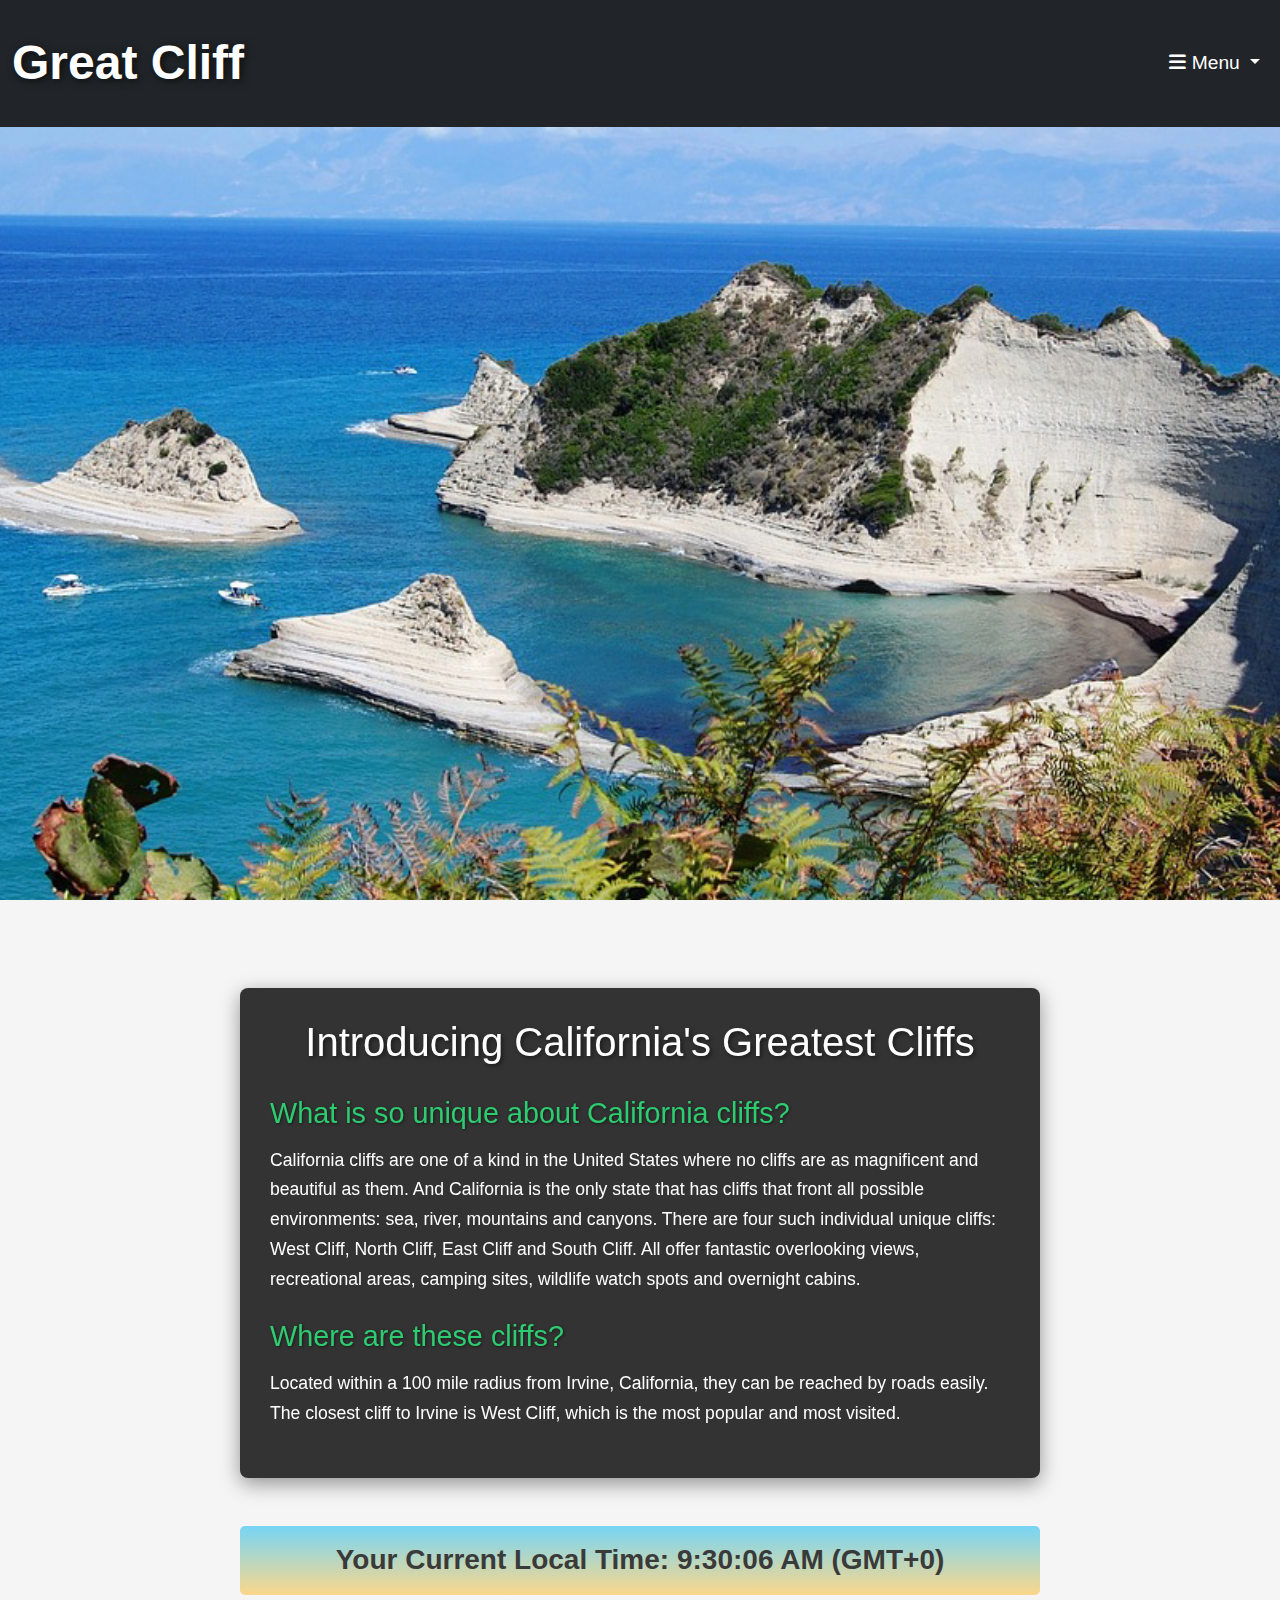
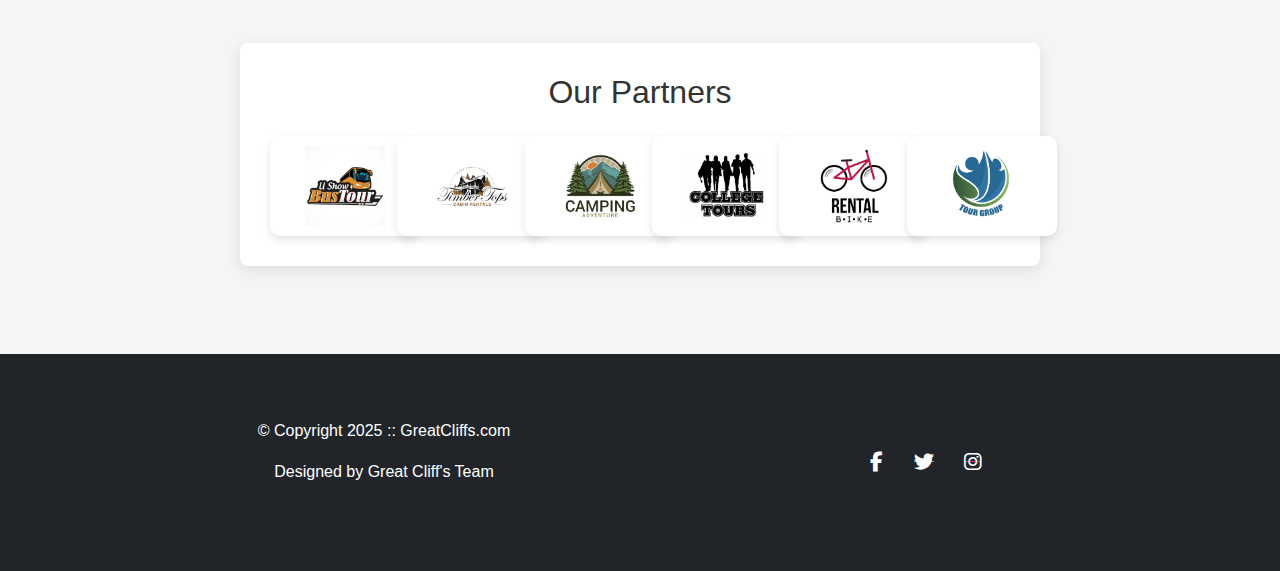
<file: index.html>
<!DOCTYPE html>
<html lang="en">
<head>
    <meta charset="UTF-8">
    <meta name="viewport" content="width=device-width, initial-scale=1.0">
    <title>Great Cliff Adventures</title>
    <!-- Bootstrap CSS -->
    <link href="https://cdn.jsdelivr.net/npm/bootstrap@5.3.0/dist/css/bootstrap.min.css" rel="stylesheet">
    <!-- Font Awesome -->
    <link rel="stylesheet" href="https://cdnjs.cloudflare.com/ajax/libs/font-awesome/6.4.0/css/all.min.css">
    <link rel="stylesheet" href="style.css">
    <script src="/digclock.js"></script>
</head>
<body>
    <!-- Sticky Top Navbar -->
    <header>
        <nav class="navbar navbar-expand-lg navbar-dark bg-dark sticky-top">
            <div class="container-fluid">
                <a class="navbar-brand" href="#">Great Cliff</a>
                <!-- Hamburger Menu Button -->
                <button class="navbar-toggler" type="button" data-bs-toggle="collapse" data-bs-target="#navbarNavDropdown">
                    <span class="navbar-toggler-icon"></span>
                </button>
                <!-- Navigation Links -->
                <div class="collapse navbar-collapse" id="navbarNavDropdown">
                    <ul class="navbar-nav ms-auto">
                        <li class="nav-item dropdown">
                            <a class="nav-link dropdown-toggle" href="#" id="navbarDropdownMenuLink" role="button" data-bs-toggle="dropdown" aria-expanded="false">
                                <i class="fas fa-bars"></i> Menu
                            </a>
                            <ul class="dropdown-menu dropdown-menu-end" aria-labelledby="navbarDropdownMenuLink">
                                <li><a class="dropdown-item active" href="index.html">Home</a></li>
                                <li><a class="dropdown-item" href="cliff.html">Cliffs</a></li>
                                <li><a class="dropdown-item" href="activities.html">Activities</a></li>
                                <li><a class="dropdown-item" href="contact.html">Contact</a></li>
                            </ul>
                        </li>
                    </ul>
                </div>
            </div>
        </nav>
    </header>

    <!-- Main Content -->
    <div class="container my-5">
        <section class="content-section">
            <h1>Introducing California's Greatest Cliffs</h1>
            
            <div class="content-box mb-4">
                <h2>What is so unique about California cliffs?</h2>
                <p>California cliffs are one of a kind in the United States where no cliffs are as magnificent and beautiful as them. And California is the only state that has cliffs that front all possible environments: sea, river, mountains and canyons. There are four such individual unique cliffs: West Cliff, North Cliff, East Cliff and South Cliff. All offer fantastic overlooking views, recreational areas, camping sites, wildlife watch spots and overnight cabins.</p>
            </div>
            
            <div class="content-box">
                <h2>Where are these cliffs?</h2>
                <p>Located within a 100 mile radius from Irvine, California, they can be reached by roads easily. The closest cliff to Irvine is West Cliff, which is the most popular and most visited.</p>
            </div>
        </section>
        
        <!-- Digital Clock Section -->
        <section class="my-5">
            <div class="time-container text-center">
                <div id="digital-clock" class="fs-3 fw-bold"></div>
            </div>
        </section>

        <!-- Partners Section -->
        <section class="partners-section">
            <h2 class="mb-4">Our Partners</h2>
            <div class="row row-cols-1 row-cols-sm-2 row-cols-md-3 row-cols-lg-6 g-4">
                <div class="col">
                    <div class="partner text-center">
                        <img src="images/partner-bustour.png" class="img-fluid" alt="Partner Bus Tours">
                    </div>
                </div>
                <div class="col">
                    <div class="partner text-center">
                        <img src="images/partner-cabinrental.png" class="img-fluid" alt="Partner Cabin Rental">
                    </div>
                </div>
                <div class="col">
                    <div class="partner text-center">
                        <img src="images/partner-campingadv.png" class="img-fluid" alt="Partner Camping Adventure">
                    </div>
                </div>
                <div class="col">
                    <div class="partner text-center">
                        <img src="images/partner-collegetours.png" class="img-fluid" alt="Partner College Tours">
                    </div>
                </div>
                <div class="col">
                    <div class="partner text-center">
                        <img src="images/partner-rentalbike.png" class="img-fluid" alt="Partner Bike Rentals">
                    </div>
                </div>
                <div class="col">
                    <div class="partner text-center">
                        <img src="images/partner-tourgroup.png" class="img-fluid" alt="Partner Tour Group">
                    </div>
                </div>
            </div>
        </section>
    </div>

    <!-- Footer -->
    <footer class="bg-dark text-white py-4 mt-5">
        <div class="container">
            <div class="row">
                <div class="col-md-6">
                    <p>&copy; Copyright 2025 :: GreatCliffs.com</p>
                    <p class="credits">Designed by Great Cliff's Team</p>
                </div>
                <div class="col-md-6 text-end">
                    <div class="social">
                        <a href="#" class="text-white me-3"><i class="fab fa-facebook-f fa-lg"></i></a>
                        <a href="#" class="text-white me-3"><i class="fab fa-twitter fa-lg"></i></a>
                        <a href="#" class="text-white"><i class="fab fa-instagram fa-lg"></i></a>
                    </div>
                </div>
            </div>
        </div>
    </footer>

    <!-- Bootstrap JS Bundle -->
    <script src="https://cdn.jsdelivr.net/npm/bootstrap@5.3.0/dist/js/bootstrap.bundle.min.js"></script>
</body>
</html>
</file>
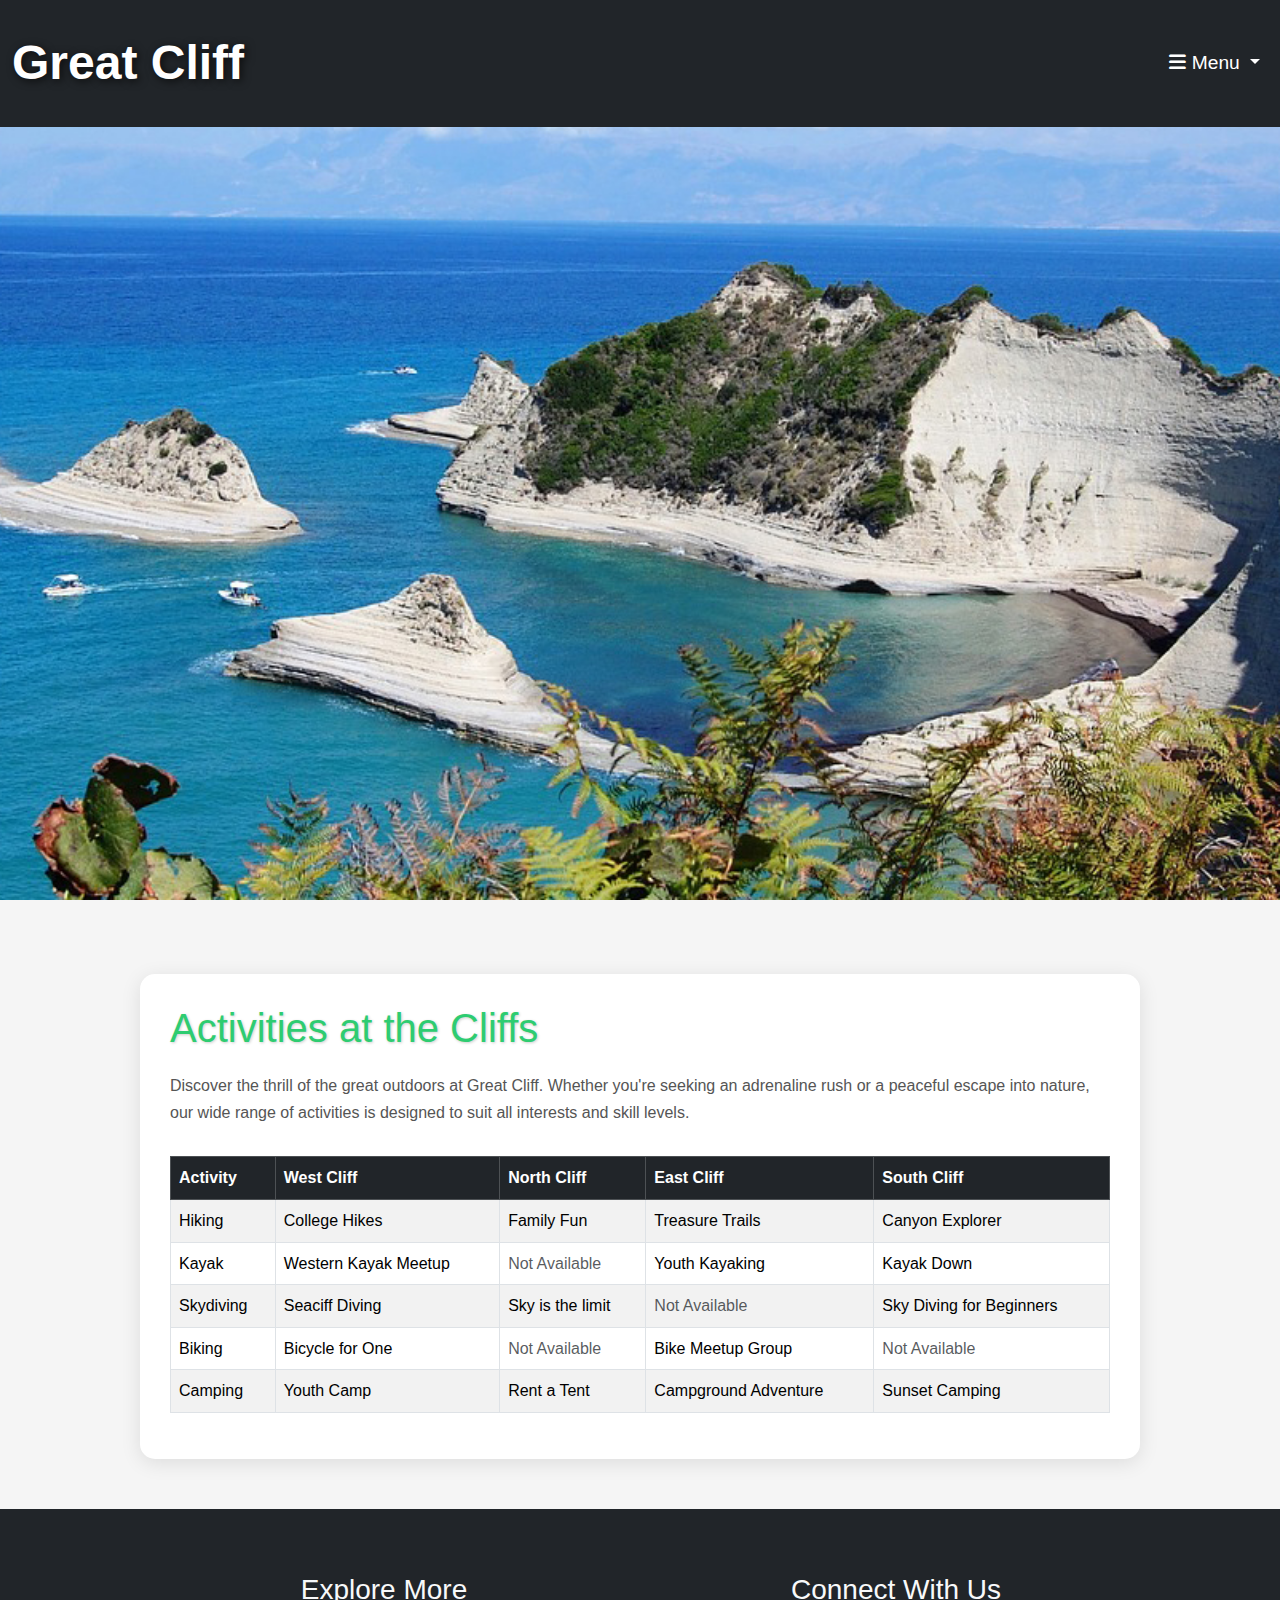
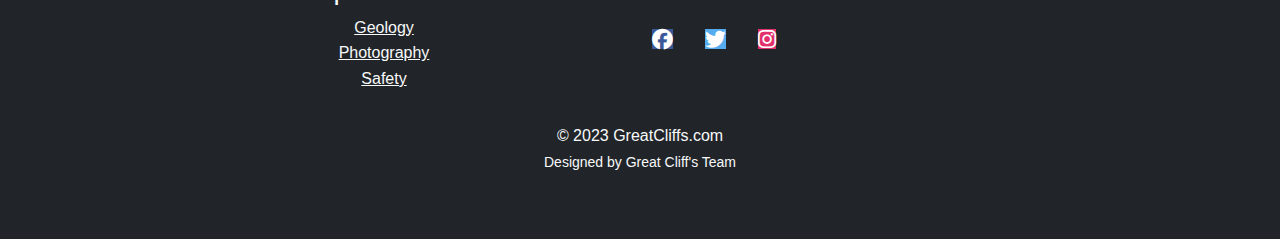
<file: activities.html>
<!DOCTYPE html>
<html lang="en">
<head>
    <meta charset="UTF-8">
    <meta name="viewport" content="width=device-width, initial-scale=1.0">
    <title>Great Cliff Adventures</title>
    <!-- Bootstrap CSS -->
    <link href="https://cdn.jsdelivr.net/npm/bootstrap@5.3.2/dist/css/bootstrap.min.css" rel="stylesheet">
    <!-- Font Awesome -->
    <link rel="stylesheet" href="https://cdnjs.cloudflare.com/ajax/libs/font-awesome/6.4.2/css/all.min.css">
    <link rel="stylesheet" href="/style.css">
    <script src="https://ajax.googleapis.com/ajax/libs/jquery/3.5.1/jquery.min.js"></script>
    <style>
        .tdhighlight {
            background-color: #d4edda !important;
            font-weight: bold;
        }
        #activityModal .modal-body {
            max-height: 400px;
            overflow-y: auto;
        }
        .selected-activity {
            padding: 8px;
            margin-bottom: 5px;
            background-color: #f8f9fa;
            border-radius: 4px;
        }
    </style>
</head>
<body>
    <!-- Sticky Top Navbar -->
    <header>
        <nav class="navbar navbar-expand-lg navbar-dark bg-dark sticky-top">
            <div class="container-fluid">
                <a class="navbar-brand" href="#">Great Cliff</a>
                <!-- Hamburger Menu Button -->
                <button class="navbar-toggler" type="button" data-bs-toggle="collapse" data-bs-target="#navbarNavDropdown">
                    <span class="navbar-toggler-icon"></span>
                </button>
                <!-- Navigation Links -->
                <div class="collapse navbar-collapse" id="navbarNavDropdown">
                    <ul class="navbar-nav ms-auto">
                        <li class="nav-item dropdown">
                            <a class="nav-link dropdown-toggle" href="#" id="navbarDropdownMenuLink" role="button" data-bs-toggle="dropdown" aria-expanded="false">
                                <i class="fas fa-bars"></i> Menu
                            </a>
                            <ul class="dropdown-menu dropdown-menu-end" aria-labelledby="navbarDropdownMenuLink">
                                <li><a class="dropdown-item" href="index.html">Home</a></li>
                                <li><a class="dropdown-item" href="cliff.html">Cliffs</a></li>
                                <li><a class="dropdown-item active" href="activities.html">Activities</a></li>
                                <li><a class="dropdown-item" href="contact.html">Contact</a></li>
                            </ul>
                        </li>
                    </ul>
                </div>
            </div>
        </nav>
    </header>

    <div class="main-layout">
        <main class="main-content container mt-4">
            <h1>Activities at the Cliffs</h1>
            <p>
                Discover the thrill of the great outdoors at Great Cliff. Whether you're seeking an adrenaline rush or a peaceful escape into nature, our wide range of activities is designed to suit all interests and skill levels.
            </p>
          
            <table class="table table-bordered table-striped">
                <thead class="table-dark">
                    <tr>
                        <th>Activity</th>
                        <th>West Cliff</th>
                        <th>North Cliff</th>
                        <th>East Cliff</th>
                        <th>South Cliff</th>
                    </tr>
                </thead>
                <tbody>
                    <tr>
                        <td>Hiking</td>
                        <td>College Hikes</td>
                        <td>Family Fun</td>
                        <td>Treasure Trails</td>
                        <td>Canyon Explorer</td>
                    </tr>
                    <tr>
                        <td>Kayak</td>
                        <td>Western Kayak Meetup</td>
                        <td class="text-muted">Not Available</td>
                        <td>Youth Kayaking</td>
                        <td>Kayak Down</td>
                    </tr>
                    <tr>
                        <td>Skydiving</td>
                        <td>Seaciff Diving</td>
                        <td>Sky is the limit</td>
                        <td class="text-muted">Not Available</td>
                        <td>Sky Diving for Beginners</td>
                    </tr>
                    <tr>
                        <td>Biking</td>
                        <td>Bicycle for One</td>
                        <td class="text-muted">Not Available</td>
                        <td>Bike Meetup Group</td>
                        <td class="text-muted">Not Available</td>
                    </tr>
                    <tr>
                        <td>Camping</td>
                        <td>Youth Camp</td>
                        <td>Rent a Tent</td>
                        <td>Campground Adventure</td>
                        <td>Sunset Camping</td>
                    </tr>
                </tbody>
            </table>

            <!-- Selected Activities Modal -->
            <div class="modal fade" id="activityModal" tabindex="-1" aria-labelledby="activityModalLabel" aria-hidden="true">
                <div class="modal-dialog">
                    <div class="modal-content">
                        <div class="modal-header">
                            <h5 class="modal-title" id="activityModalLabel">My selected activities to enquire:</h5>
                            <button type="button" class="btn-close" data-bs-dismiss="modal" aria-label="Close"></button>
                        </div>
                        <div class="modal-body" id="selectedActivitiesList">
                            <!-- Selected activities will appear here -->
                        </div>
                        <div class="modal-footer">
                            <button type="button" class="btn btn-secondary" data-bs-dismiss="modal">Back to Activities</button>
                            <button type="button" class="btn btn-primary" id="enquireBtn">Get Info</button>
                        </div>
                    </div>
                </div>
            </div>

            <!-- Email Input Modal -->
            <div class="modal fade" id="emailModal" tabindex="-1" aria-labelledby="emailModalLabel" aria-hidden="true">
                <div class="modal-dialog">
                    <div class="modal-content">
                        <div class="modal-header">
                            <h5 class="modal-title" id="emailModalLabel">Enter Your Email</h5>
                            <button type="button" class="btn-close" data-bs-dismiss="modal" aria-label="Close"></button>
                        </div>
                        <div class="modal-body">
                            <input type="email" class="form-control" id="userEmail" placeholder="johndoe@gmail.com">
                        </div>
                        <div class="modal-footer">
                            <button type="button" class="btn btn-secondary" data-bs-dismiss="modal">Cancel</button>
                            <button type="button" class="btn btn-primary" id="submitEmailBtn">Submit</button>
                        </div>
                    </div>
                </div>
            </div>
        </main>
    </div>

    <footer class="bg-dark text-light py-4 mt-5">
        <div class="container">
            <div class="row">
                <div class="col-md-6">
                    <h3>Explore More</h3>
                    <ul class="list-unstyled">
                        <li><a href="geology.html" class="text-light">Geology</a></li>
                        <li><a href="photography.html" class="text-light">Photography</a></li>
                        <li><a href="safety.html" class="text-light">Safety</a></li>
                    </ul>
                </div>
                <div class="col-md-6">
                    <h3>Connect With Us</h3>
                    <div class="social-icons">
                        <a href="#" class="text-light me-3"><i class="fab fa-facebook"></i></a>
                        <a href="#" class="text-light me-3"><i class="fab fa-twitter"></i></a>
                        <a href="#" class="text-light"><i class="fab fa-instagram"></i></a>
                    </div>
                </div>
            </div>
            <div class="text-center mt-3">
                <p class="mb-0">&copy; 2023 GreatCliffs.com</p>
                <small>Designed by Great Cliff's Team</small>
            </div>
        </div>
    </footer>

    <!-- Bootstrap JS -->
    <script src="https://cdn.jsdelivr.net/npm/bootstrap@5.3.2/dist/js/bootstrap.bundle.min.js"></script>
    <script src="/activities.js">

    </script>
</body>
</html>
</file>
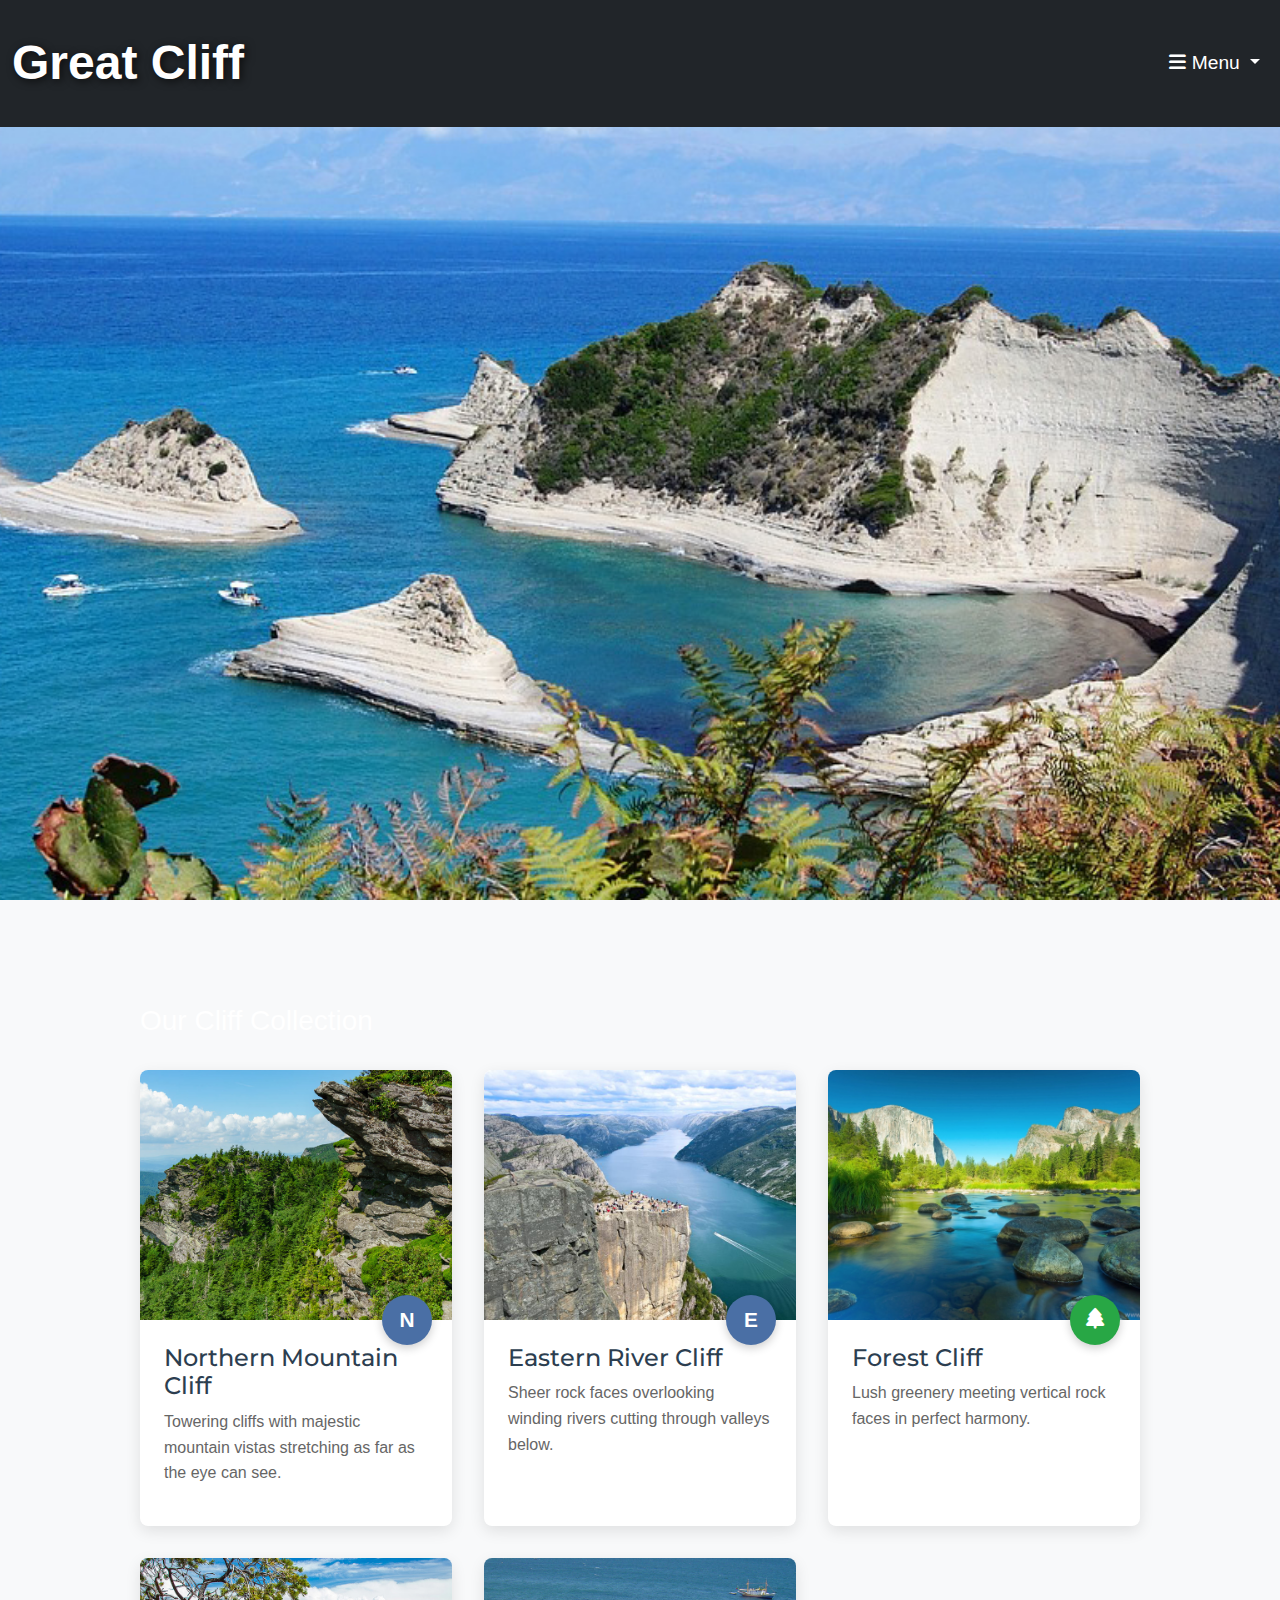
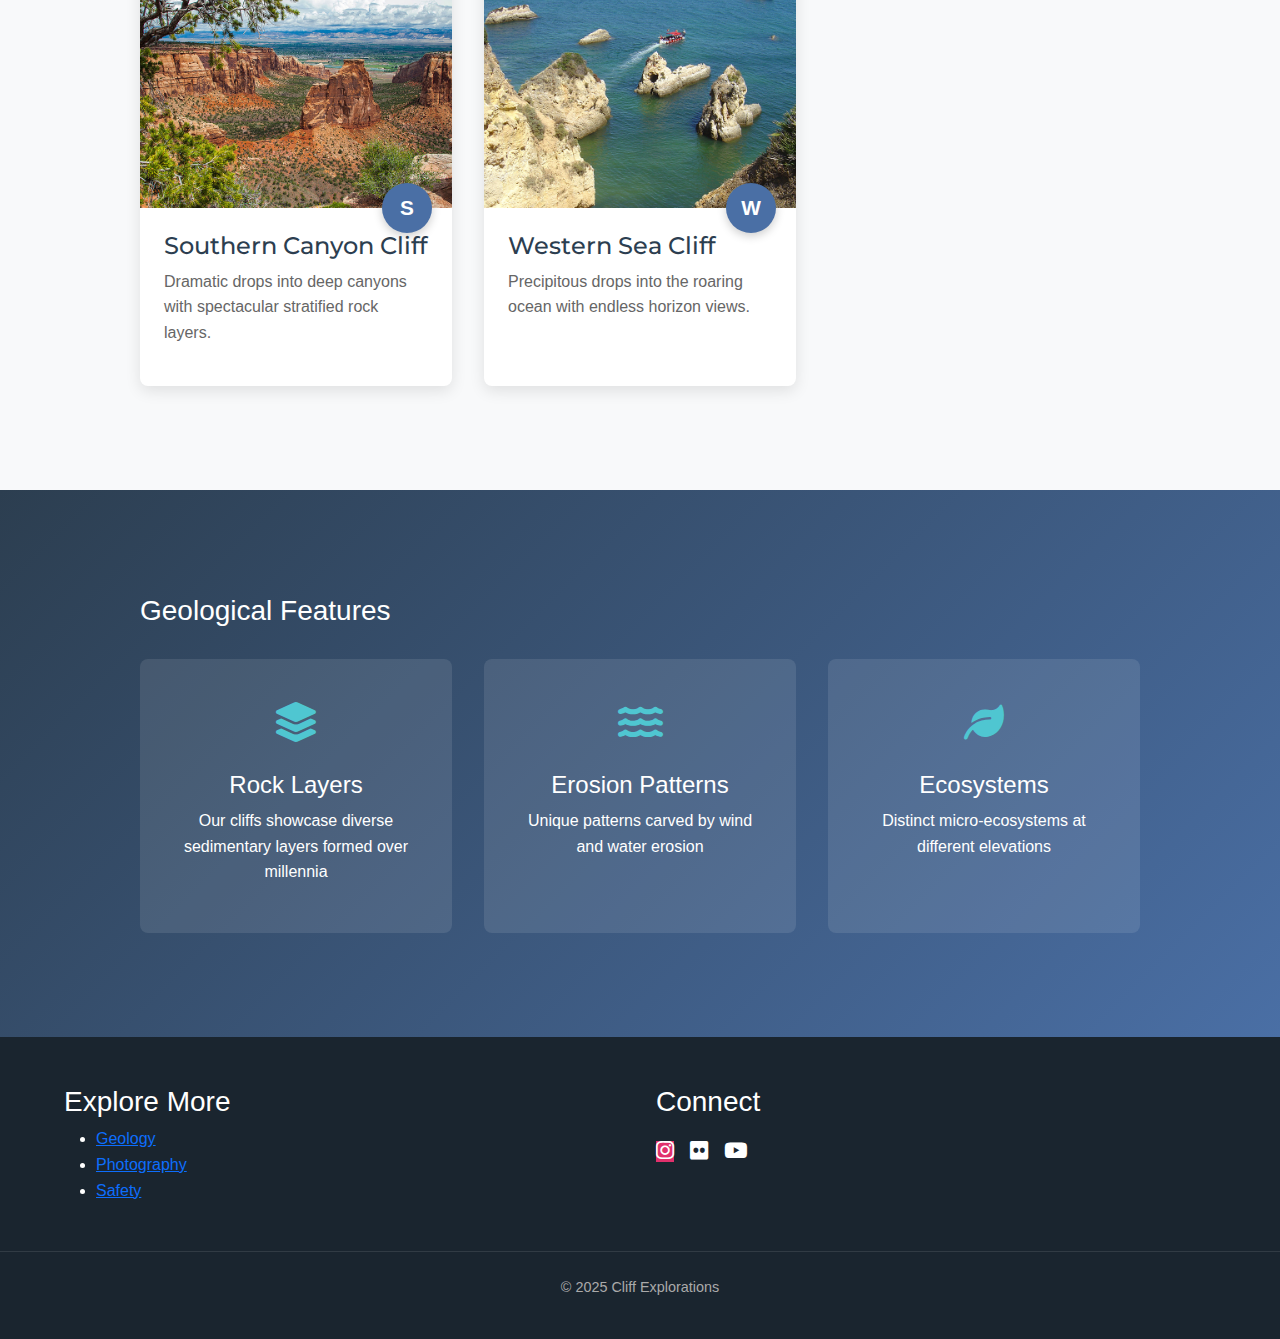
<file: cliff.html>
<!DOCTYPE html>
<html lang="en">
<head>
    <meta charset="UTF-8">
    <meta name="viewport" content="width=device-width, initial-scale=1.0">
    <title>Majestic Cliff Explorations</title>

    <!-- Bootstrap CSS -->
    <link href="https://cdn.jsdelivr.net/npm/bootstrap@5.3.0/dist/css/bootstrap.min.css" rel="stylesheet">
    <!-- Font Awesome 6 -->
    <link rel="stylesheet" href="https://cdnjs.cloudflare.com/ajax/libs/font-awesome/6.4.0/css/all.min.css">

    <link rel="stylesheet" href="style.css">
    <link rel="stylesheet" href="https://cdnjs.cloudflare.com/ajax/libs/font-awesome/6.0.0-beta3/css/all.min.css">
    <link href="https://fonts.googleapis.com/css2?family=Montserrat:wght@400;600;700&family=Playfair+Display:wght@400;700&display=swap" rel="stylesheet">
</head>
<body>
<div class="page-wrapper">

    <!-- Sticky Top Navbar -->
    <header>
        <nav class="navbar navbar-expand-lg navbar-dark bg-dark sticky-top">
            <div class="container-fluid">
                <a class="navbar-brand" href="#">Great Cliff</a>
                <!-- Hamburger Menu Button -->
                <button class="navbar-toggler" type="button" data-bs-toggle="collapse" data-bs-target="#navbarNavDropdown">
                    <span class="navbar-toggler-icon"></span>
                </button>
                <!-- Navigation Links -->
                <div class="collapse navbar-collapse" id="navbarNavDropdown">
                    <ul class="navbar-nav ms-auto">
                        <li class="nav-item dropdown">
                            <a class="nav-link dropdown-toggle" href="#" id="navbarDropdownMenuLink" role="button" data-bs-toggle="dropdown" aria-expanded="false">
                                <i class="fas fa-bars"></i> Menu
                            </a>
                            <ul class="dropdown-menu dropdown-menu-end" aria-labelledby="navbarDropdownMenuLink">
                                <li><a class="dropdown-item active" href="index.html">Home</a></li>
                                <li><a class="dropdown-item" href="cliff.html">Cliffs</a></li>
                                <li><a class="dropdown-item" href="activities.html">Activities</a></li>
                                <li><a class="dropdown-item" href="contact.html">Contact</a></li>
                            </ul>
                        </li>
                    </ul>
                </div>
            </div>
        </nav>
    </header>

    <main>
        <section class="card-gallery">
            <div class="container">
                <h3>Our Cliff Collection</h3>
                <div class="gallery-grid">
                    <div class="cliff-card north">
                        <div class="card-image" style="background-image: url('images/cliff-north-mountain.jpg');"></div>
                        <div class="card-content">
                            <h4>Northern Mountain Cliff</h4>
                            <p>Towering cliffs with majestic mountain vistas stretching as far as the eye can see.</p>
                            <div class="compass-icon">N</div>
                        </div>
                    </div>
                    
                    <div class="cliff-card east">
                        <div class="card-image" style="background-image: url('images/cliff-east-river.jpg');"></div>
                        <div class="card-content">
                            <h4>Eastern River Cliff</h4>
                            <p>Sheer rock faces overlooking winding rivers cutting through valleys below.</p>
                            <div class="compass-icon">E</div>
                        </div>
                    </div>
                    
                    <div class="cliff-card forest">
                        <div class="card-image" style="background-image: url('images/forest_cliff.jpg');"></div>
                        <div class="card-content">
                            <h4>Forest Cliff</h4>
                            <p>Lush greenery meeting vertical rock faces in perfect harmony.</p>
                            <div class="compass-icon"><i class="fas fa-tree"></i></div>
                        </div>
                    </div>
                    
                    <div class="cliff-card south">
                        <div class="card-image" style="background-image: url('images/cliff-south-canyon.jpg');"></div>
                        <div class="card-content">
                            <h4>Southern Canyon Cliff</h4>
                            <p>Dramatic drops into deep canyons with spectacular stratified rock layers.</p>
                            <div class="compass-icon">S</div>
                        </div>
                    </div>
                    
                    <div class="cliff-card west">
                        <div class="card-image" style="background-image: url('images/cliff-west-sea.jpg');"></div>
                        <div class="card-content">
                            <h4>Western Sea Cliff</h4>
                            <p>Precipitous drops into the roaring ocean with endless horizon views.</p>
                            <div class="compass-icon">W</div>
                        </div>
                    </div>
                </div>
            </div>
        </section>

        <section class="geological-facts">
            <div class="container">
                <h3>Geological Features</h3>
                <div class="features-grid">
                    <div class="feature-card">
                        <div class="feature-icon"><i class="fas fa-layer-group"></i></div>
                        <h4>Rock Layers</h4>
                        <p>Our cliffs showcase diverse sedimentary layers formed over millennia</p>
                    </div>
                    <div class="feature-card">
                        <div class="feature-icon"><i class="fas fa-water"></i></div>
                        <h4>Erosion Patterns</h4>
                        <p>Unique patterns carved by wind and water erosion</p>
                    </div>
                    <div class="feature-card">
                        <div class="feature-icon"><i class="fas fa-leaf"></i></div>
                        <h4>Ecosystems</h4>
                        <p>Distinct micro-ecosystems at different elevations</p>
                    </div>
                </div>
            </div>
        </section>
    </main>

    <footer>
        <div class="footer-content">
            <div class="footer-section">
                <h3>Explore More</h3>
                <ul>
                    <li><a href="geology.html">Geology</a></li>
                    <li><a href="photography.html">Photography</a></li>
                    <li><a href="safety.html">Safety</a></li>
                </ul>
            </div>
            <div class="footer-section">
                <h3>Connect</h3>
                <div class="social-icons">
                    <a href="#"><i class="fab fa-instagram"></i></a>
                    <a href="#"><i class="fab fa-flickr"></i></a>
                    <a href="#"><i class="fab fa-youtube"></i></a>
                </div>
            </div>
        </div>
        <p class="copyright">&copy; 2025 Cliff Explorations</p>
    </footer>

</div>

<!-- Bootstrap JS -->
<script src="https://cdn.jsdelivr.net/npm/bootstrap@5.3.2/dist/js/bootstrap.bundle.min.js"></script>
</body>
</html>
</file>
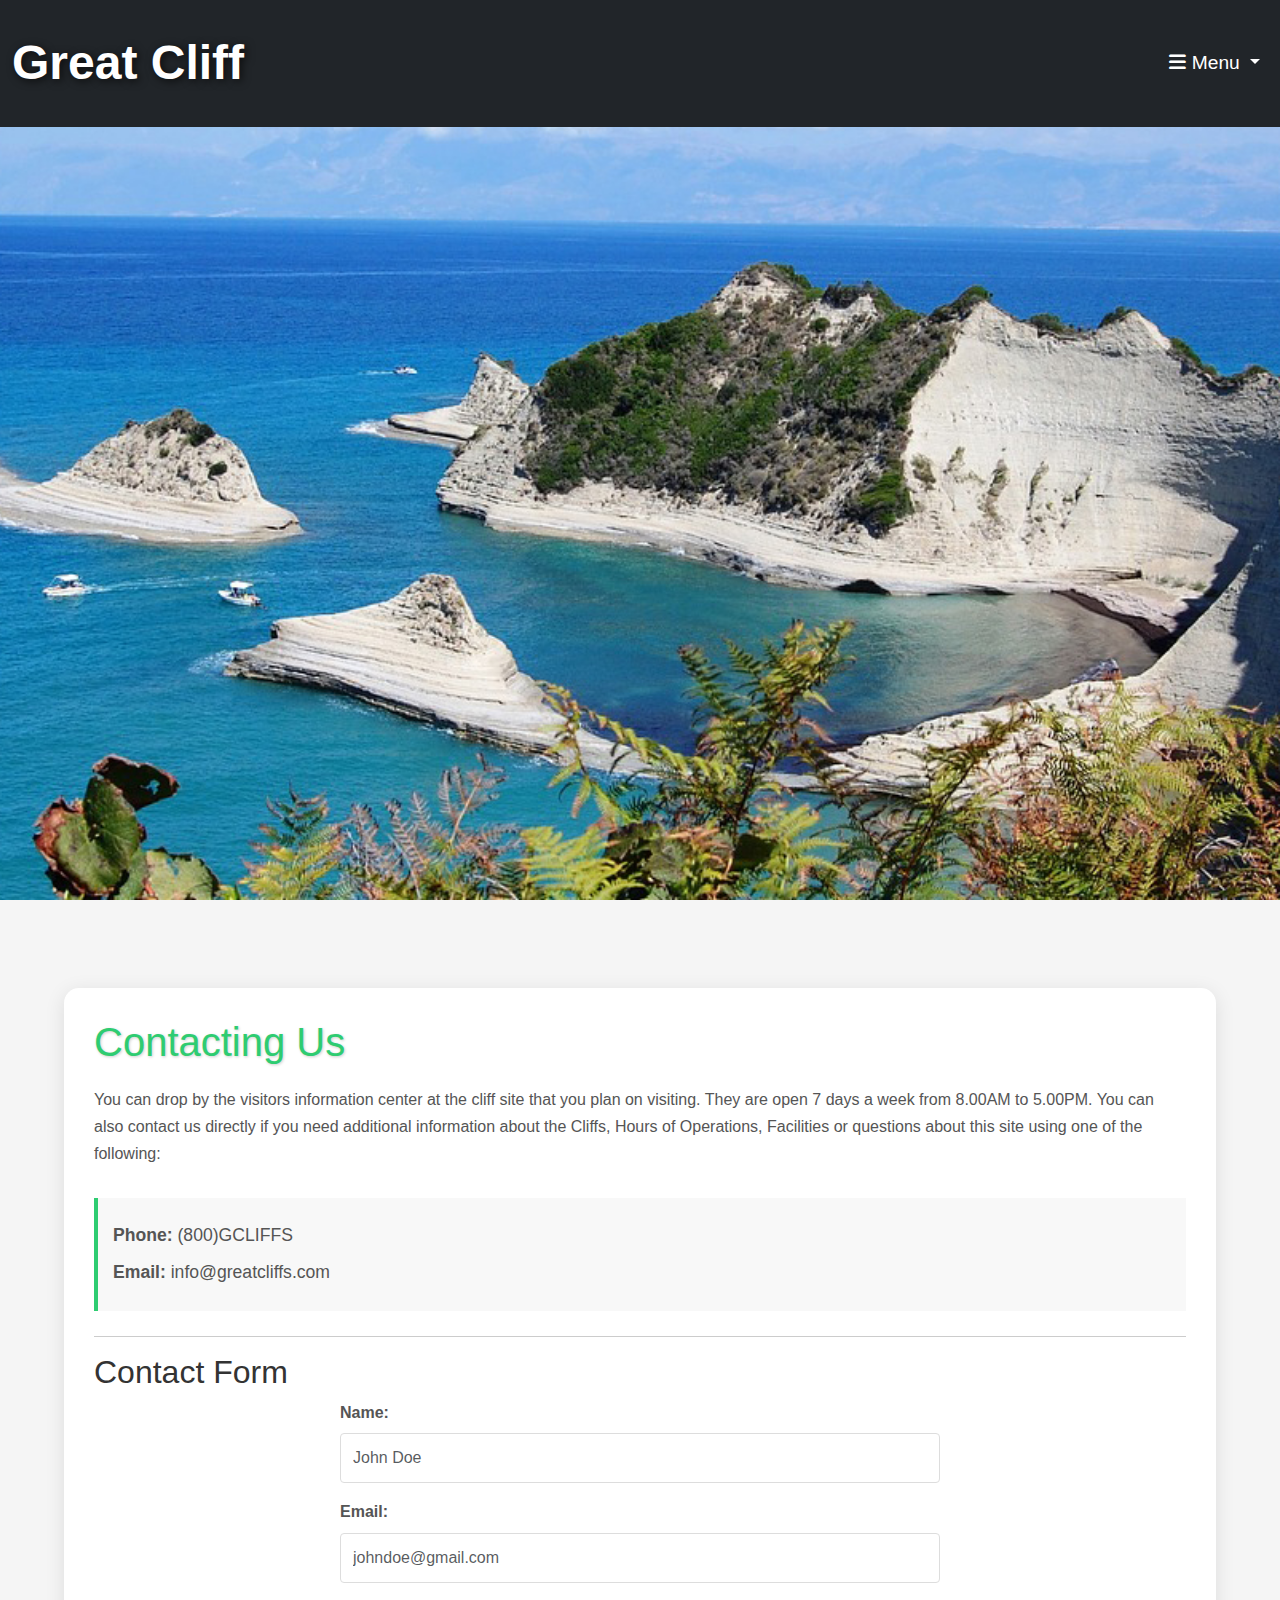
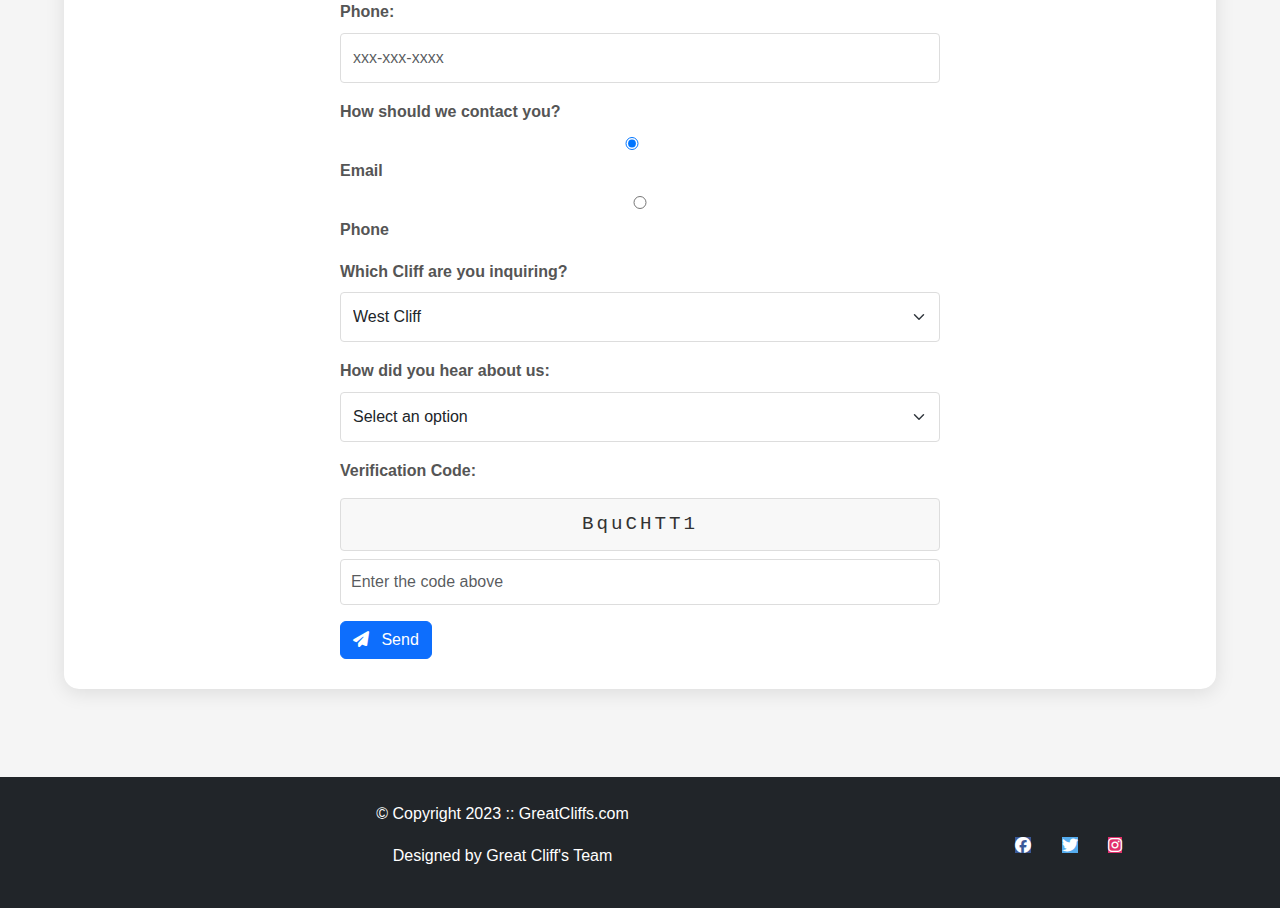
<file: contact.html>
<!DOCTYPE html>
<html lang="en">
<head>
    <meta charset="UTF-8">
    <meta name="viewport" content="width=device-width, initial-scale=1.0">
    <title>Great Cliff Adventures - Contact Us</title>

    <!-- Bootstrap CSS -->
    <link href="https://cdn.jsdelivr.net/npm/bootstrap@5.3.0/dist/css/bootstrap.min.css" rel="stylesheet">
    <!-- Font Awesome 6 -->
    <link rel="stylesheet" href="https://cdnjs.cloudflare.com/ajax/libs/font-awesome/6.4.0/css/all.min.css">

    <link rel="stylesheet" href="style.css">
    <script src="/randomcodes.js"></script>
</head>
<body>
    <!-- Sticky Top Navbar -->
    <header>
        <nav class="navbar navbar-expand-lg navbar-dark bg-dark sticky-top">
            <div class="container-fluid">
                <a class="navbar-brand" href="#">Great Cliff</a>
                <!-- Hamburger Menu Button -->
                <button class="navbar-toggler" type="button" data-bs-toggle="collapse" data-bs-target="#navbarNavDropdown">
                    <span class="navbar-toggler-icon"></span>
                </button>
                <!-- Navigation Links -->
                <div class="collapse navbar-collapse" id="navbarNavDropdown">
                    <ul class="navbar-nav ms-auto">
                        <li class="nav-item dropdown">
                            <a class="nav-link dropdown-toggle" href="#" id="navbarDropdownMenuLink" role="button" data-bs-toggle="dropdown" aria-expanded="false">
                                <i class="fas fa-bars"></i> Menu
                            </a>
                            <ul class="dropdown-menu dropdown-menu-end" aria-labelledby="navbarDropdownMenuLink">
                                <li><a class="dropdown-item" href="index.html">Home</a></li>
                                <li><a class="dropdown-item" href="cliff.html">Cliffs</a></li>
                                <li><a class="dropdown-item" href="activities.html">Activities</a></li>
                                <li><a class="dropdown-item active" href="contact.html">Contact</a></li>
                            </ul>
                        </li>
                    </ul>
                </div>
            </div>
        </nav>
    </header>

    <!-- Main Layout -->
    <div class="main-layout container my-5">
        <main class="main-content">
            <h1>Contacting Us</h1>
            <p>
                You can drop by the visitors information center at the cliff site that you plan on visiting. They are open 7 days a week from 8.00AM to 5.00PM. You can also contact us directly if you need additional information about the Cliffs, Hours of Operations, Facilities or questions about this site using one of the following:
            </p>
            
            <div class="contact-info">
                <p><strong>Phone:</strong> (800)GCLIFFS</p>
                <p><strong>Email:</strong> info@greatcliffs.com</p>
            </div>
            
            <hr class="divider">
            
            <h2 class="form-title">Contact Form</h2>
            <form class="contact-form" action="/contact" method="post">
                <div class="form-group mb-3">
                    <label for="fullname">Name:</label>
                    <input type="text" id="fullname" name="fullname" placeholder="John Doe" class="form-control" required>
                </div>
                
                <div class="form-group mb-3">
                    <label for="email">Email:</label>
                    <input type="email" id="email" name="email" placeholder="johndoe@gmail.com" class="form-control" required>
                </div>
                
                <div class="form-group mb-3">
                    <label for="phone">Phone:</label>
                    <input type="tel" id="phone" name="phone" placeholder="xxx-xxx-xxxx" class="form-control">
                </div>
                
                <div class="form-group mb-3">
                    <label>How should we contact you?</label>
                    <div>
                        <label class="me-3">
                            <input type="radio" name="contact-method" value="email" checked>
                            Email
                        </label>
                        <label>
                            <input type="radio" name="contact-method" value="phone">
                            Phone
                        </label>
                    </div>
                </div>
                
                <div class="form-group mb-3">
                    <label for="cliff">Which Cliff are you inquiring?</label>
                    <select id="cliff" name="cliff" class="form-select">
                        <option value="west">West Cliff</option>
                        <option value="north">North Cliff</option>
                        <option value="east">East Cliff</option>
                        <option value="south">South Cliff</option>
                    </select>
                </div>
                
                <div class="form-group mb-3">
                    <label for="hear-about">How did you hear about us:</label>
                    <select id="hear-about" name="hear-about" class="form-select">
                        <option value="">Select an option</option>
                        <option value="friend">Friend/Family</option>
                        <option value="internet">Internet Search</option>
                        <option value="ad">Advertisement</option>
                        <option value="other">Other</option>
                    </select>
                </div>
                
                <!-- Random Codes Section -->
<div class="form-group mb-3">
    <label>Verification Code:</label>
    <div class="verification-code">
        <div id="codes" class="code-display"></div>
        <input type="text" name="randomcode" id="randomcode" class="form-control" placeholder="Enter the code above" required>
    </div>
</div>
                
                <button type="submit" class="btn btn-primary">
    <i class="fas fa-paper-plane me-2"></i> Send
</button>

            </form>
        </main>
    </div>

    <footer class="bg-dark text-white text-center py-4 mt-5">
        <div>
            <div class="social mb-3">
                <a href="#" class="text-white me-3"><i class="fab fa-facebook"></i></a>
                <a href="#" class="text-white me-3"><i class="fab fa-twitter"></i></a>
                <a href="#" class="text-white"><i class="fab fa-instagram"></i></a>
            </div>
            <p>&copy; Copyright 2023 :: GreatCliffs.com</p>
            <p class="credits">Designed by Great Cliff's Team</p>
        </div>
    </footer>

    <!-- Bootstrap JS Bundle -->
    <script src="https://cdn.jsdelivr.net/npm/bootstrap@5.3.0/dist/js/bootstrap.bundle.min.js"></script>
</body>
</html>
</file>
<file: style.css>
/* ======================
   BASE STYLES 
   ====================== */
body, html {
    margin: 0;
    padding: 0;
    height: 100%;
    width: 100%;
    font-family: 'Arial', sans-serif;
    color: #fff;
    line-height: 1.6;
    background-color: #f5f5f5;
}

/* ======================
   HEADER STYLES 
   ====================== */
header {
    background: url('images/cliff_ocean.jpg') no-repeat center center;
    background-size: cover;
    min-height: 100vh;
    width: 100%;
    position: relative;
}

.header-content {
    display: flex;
    justify-content: space-between;
    align-items: center;
    width: 80%;
    max-width: 1000px;
    margin: 0 auto;
    padding: 30px 0;
}

.logo {
    font-size: 3rem;
    font-weight: bold;
    text-shadow: 2px 2px 8px rgba(0,0,0,0.7);
    color: #fff;
    transition: all 0.3s ease;
}

.logo:hover {
    color: #2ecc71;
}

/* ======================
   NAVIGATION STYLES
   ====================== */

/* Horizontal Navigation (Header) */
.main-nav {
    display: flex;
    gap: 20px;
}

.main-nav a {
    color: white;
    text-decoration: none;
    font-size: 1.2rem;
    padding: 10px 20px;
    border-radius: 25px;
    transition: all 0.3s ease;
}

.main-nav a:hover {
    background-color: #2ecc71;
    transform: translateY(-3px);
    box-shadow: 0 4px 12px rgba(0,0,0,0.3);
}

.main-nav a.active {
    font-weight: bold;
    border: 2px solid white;
    background-color: rgba(46, 204, 113, 0.2);
}

/* Vertical Navigation (Sidebar) */
.main-nav-vertical {
    display: flex;
    flex-direction: column;
    gap: 15px;
    min-width: 180px;
    background-color: rgba(0, 0, 0, 0.7);
    padding: 20px;
    border-radius: 15px;
    box-shadow: 0 6px 20px rgba(0, 0, 0, 0.3);
}

.main-nav-vertical a {
    color: #fff;
    text-decoration: none;
    font-size: 1.1rem;
    padding: 10px 15px;
    border-radius: 10px;
    transition: all 0.3s ease;
    background-color: rgba(255, 255, 255, 0.1);
}

.main-nav-vertical a:hover {
    background-color: #2ecc71;
    transform: translateX(5px);
    color: #fff;
}

.main-nav-vertical a.active {
    font-weight: bold;
    border-left: 4px solid #2ecc71;
    background-color: rgba(46, 204, 113, 0.2);
}

/* ======================
   CONTENT LAYOUTS
   ====================== */

/* Main Content Container */
.container {
    width: 80%;
    max-width: 1000px;
    margin: 0 auto;
    padding: 40px 0;
}

/* Main + Sidebar Layout */
.main-layout {
    display: flex;
    justify-content: space-between;
    align-items: flex-start;
    width: 90%;
    max-width: 1200px;
    margin: 50px auto;
    gap: 40px;
}

.main-content {
    flex: 1;
    color: #333;
    background-color: #fff;
    padding: 30px;
    border-radius: 15px;
    box-shadow: 0 4px 20px rgba(0,0,0,0.1);
}

/* Content Sections */
.content-section {
    background-color: rgba(0, 0, 0, 0.6);
    padding: 40px;
    border-radius: 20px;
    box-shadow: 0 6px 20px rgba(0, 0, 0, 0.4);
    backdrop-filter: blur(5px);
}

.content-section h1 {
    font-size: 2.5rem;
    margin-bottom: 30px;
    text-align: center;
    text-shadow: 2px 2px 4px rgba(0,0,0,0.5);
}

.content-box {
    margin-bottom: 30px;
}

.content-box h2 {
    font-size: 1.8rem;
    margin-bottom: 15px;
    color: #2ecc71;
    text-shadow: 1px 1px 3px rgba(0,0,0,0.5);
}

.content-box p {
    font-size: 1.1rem;
    line-height: 1.7;
}

/* ======================
   PARTNERS SECTION 
   ====================== */
.partners-section {
    background-color: rgba(255, 255, 255, 0.9);
    padding: 40px;
    border-radius: 20px;
    margin-top: 40px;
    text-align: center;
    box-shadow: 0 4px 15px rgba(0,0,0,0.1);
}

.partners-section h2 {
    color: #333;
    font-size: 2rem;
    margin-bottom: 30px;
}

#partners {
    display: flex;
    flex-wrap: wrap;
    justify-content: center;
    align-items: center;
    gap: 30px;
    list-style: none;
    padding: 0;
    margin: 0;
}

.partner {
    width: 150px;
    height: 100px;
    display: flex;
    align-items: center;
    justify-content: center;
    background-color: white;
    border-radius: 10px;
    padding: 10px;
    box-shadow: 0 4px 8px rgba(0, 0, 0, 0.1);
    transition: all 0.3s ease;
}

.partner:hover {
    transform: translateY(-5px);
    box-shadow: 0 8px 16px rgba(0, 0, 0, 0.2);
    background-color: #f8f8f8;
}

.partner img {
    max-width: 100%;
    max-height: 100%;
    object-fit: contain;
    filter: grayscale(30%);
    transition: filter 0.3s ease;
}

.partner:hover img {
    filter: grayscale(0%);
}

/* ======================
   FOOTER STYLES 
   ====================== */
footer {
    background-color: #333;
    color: white;
    padding: 20px 0;
    clear: both;
}

/* Social Media Buttons */
.social {
    float: right;
    margin-right: 9.25em;
    padding: 2em 0;
}

.social a {
    display: inline-block;
    margin: 0 10px;
    transition: all 0.3s ease;
}

.fa {
    padding: 15px;
    font-size: 20px;
    width: 50px;
    text-align: center;
    text-decoration: none;
    border-radius: 50%;
}

.fa:hover {
    opacity: 0.9;
    transform: scale(1.1);
}

.fa-facebook {
    background: #3B5998;
    color: white;
}

.fa-twitter {
    background: #55ACEE;
    color: white;
}

.fa-instagram {
    background: #E1306C;
    color: white;
}

/* Footer Content */
#nondisclaimer {
    padding: 20px 0;
    overflow: hidden;
}

#disclaimer {
    clear: both;
    padding: 15px 0;
    background-color: rgba(0,0,0,0.2);
}

#disclaimer p {
    font-size: 0.85em;
    text-align: center;
    margin: 0;
    padding: 5px 0;
}

/* ======================
   RESPONSIVE ADJUSTMENTS
   ====================== */
@media (max-width: 768px) {
    .header-content, .container {
        width: 90%;
    }
    
    .logo {
        font-size: 2rem;
    }
    
    .main-nav {
        gap: 10px;
    }
    
    .main-nav a {
        padding: 8px 15px;
        font-size: 1rem;
    }
    
    .social {
        float: none;
        margin: 0 auto;
        text-align: center;
        padding: 1em 0;
    }
    
    .partner {
        width: 120px;
        height: 80px;
    }

    /* Main Layout Responsive */
    .main-layout {
        flex-direction: column;
        align-items: stretch;
    }

    .main-nav-vertical {
        flex-direction: row;
        flex-wrap: wrap;
        justify-content: center;
    }

    .main-nav-vertical a {
        margin: 5px;
        flex: 1 1 40%;
        text-align: center;
    }
}
/* ======================
   ACTIVITIES TABLE STYLES
   ====================== */
.cliff-activities {
    width: 100%;
    border-collapse: collapse;
    margin: 30px 0;
    box-shadow: 0 2px 15px rgba(0,0,0,0.1);
}

.cliff-activities th,
.cliff-activities td {
    padding: 15px;
    text-align: center;
    border: 1px solid #e0e0e0;
}

.cliff-activities th {
    background-color: #2ecc71;
    color: white;
    font-weight: bold;
    text-transform: uppercase;
    letter-spacing: 1px;
}

.cliff-activities tr:nth-child(even) {
    background-color: #f9f9f9;
}

.cliff-activities tr:hover {
    background-color: #f1f1f1;
}

.cliff-activities td:first-child {
    font-weight: bold;
    background-color: #f5f5f5;
}

.not-available {
    color: #999;
    font-style: italic;
}

/* Header specific to activities page */
.activities-header {
    background: url('images/runfly.jpg') no-repeat center center/cover;
}
.contact-header
{
     background: url('images/cliff_rock.jpg') no-repeat center center/cover;
}

/* ======================
   MAIN CONTENT ADJUSTMENTS
   ====================== */
.main-content h1 {
    color: #2ecc71;
    text-shadow: 1px 1px 3px rgba(0,0,0,0.2);
    margin-bottom: 20px;
}

.main-content p {
    color: #555;
    margin-bottom: 30px;
    line-height: 1.7;
}
/* ======================
   CONTACT PAGE STYLES
   ====================== */.contact-info {
    margin: 25px 0;
    padding: 15px;
    background-color: #f8f8f8;
    border-left: 4px solid #2ecc71;
}

.contact-info p {
    margin: 8px 0;
    font-size: 1.1rem;
}

.contact-form {
    max-width: 600px;
    margin: 0 auto;
}

.form-group {
    margin-bottom: 20px;
}

.form-group label {
    display: block;
    margin-bottom: 8px;
    font-weight: bold;
    color: #555;
}

.form-group input,
.form-group select {
    width: 100%;
    padding: 12px;
    border: 1px solid #ddd;
    border-radius: 4px;
    font-size: 1rem;
}

.radio-group {
    margin: 25px 0;
}

.radio-options {
    display: flex;
    gap: 20px;
    margin-top: 10px;
}

.submit-btn {
    background-color: #2ecc71;
    color: white;
    border: none;
    padding: 12px 30px;
    font-size: 1rem;
    border-radius: 4px;
    cursor: pointer;
    transition: all 0.3s ease;
    width: 100%;
}

.submit-btn:hover {
    background-color: #27ae60;
}

/* ======================
   FOOTER STYLES 
   ====================== */
footer {
    background-color: #333;
    color: white;
    padding: 20px 0;
    clear: both;
}

.social {
    float: right;
    margin-right: 9.25em;
    padding: 2em 0;
}

.social a {
    display: inline-block;
    margin: 0 10px;
    transition: all 0.3s ease;
}

.fa {
    padding: 15px;
    font-size: 20px;
    width: 50px;
    text-align: center;
    text-decoration: none;
    border-radius: 50%;
}

.fa:hover {
    opacity: 0.9;
    transform: scale(1.1);
}

.fa-facebook {
    background: #3B5998;
    color: white;
}

.fa-twitter {
    background: #55ACEE;
    color: white;
}

.fa-instagram {
    background: #E1306C;
    color: white;
}

/* ======================
   RESPONSIVE ADJUSTMENTS
   ====================== */
@media (max-width: 768px) {
    .header-content, .container {
        width: 90%;
    }
    
    .logo {
        font-size: 2rem;
    }
    
    .main-nav {
        gap: 10px;
    }
    
    .main-nav a {
        padding: 8px 15px;
        font-size: 1rem;
    }
    
    .social {
        float: none;
        margin: 0 auto;
        text-align: center;
        padding: 1em 0;
    }
    
    .main-layout {
        flex-direction: column;
    }
    
    .radio-options {
        flex-direction: column;
        gap: 10px;
    }
}
/* CLIFF-SPECIFIC STYLES */
.hero-cliffs {
    background: linear-gradient(rgba(0, 0, 0, 0.4), rgba(0, 0, 0, 0.4)), 
                url('../images/cliff-north-mountain.jpg');
    background-size: cover;
    background-position: center;
    height: 60vh;
    display: flex;
    align-items: center;
    justify-content: center;
    text-align: center;
    color: white;
}

.hero-content h2 {
    font-family: 'Playfair Display', serif;
    font-size: 3rem;
    margin-bottom: 1rem;
    text-shadow: 1px 1px 3px rgba(0,0,0,0.5);
}

.hero-content p {
    font-size: 1.3rem;
    text-shadow: 1px 1px 2px rgba(0,0,0,0.5);
}

/* CARD GALLERY */
.card-gallery {
    padding: 4rem 0;
    background-color: #f8f9fa;
}

.gallery-grid {
    display: grid;
    grid-template-columns: repeat(auto-fit, minmax(300px, 1fr));
    gap: 2rem;
    margin-top: 2rem;
}

.cliff-card {
    background: white;
    border-radius: 8px;
    overflow: hidden;
    box-shadow: 0 5px 15px rgba(0,0,0,0.1);
    transition: transform 0.3s ease;
    position: relative;
}

.cliff-card:hover {
    transform: translateY(-10px);
}

.card-image {
    height: 250px;
    background-size: cover;
    background-position: center;
}

.card-content {
    padding: 1.5rem;
    position: relative;
}

.card-content h4 {
    font-family: 'Montserrat', sans-serif;
    color: #2c3e50;
    margin-bottom: 0.5rem;
}

.card-content p {
    color: #666;
    line-height: 1.6;
}

.compass-icon {
    position: absolute;
    top: -25px;
    right: 20px;
    width: 50px;
    height: 50px;
    background: #4a6fa5;
    color: white;
    border-radius: 50%;
    display: flex;
    align-items: center;
    justify-content: center;
    font-size: 1.3rem;
    font-weight: bold;
    box-shadow: 0 3px 10px rgba(0,0,0,0.2);
}

.cliff-card.forest .compass-icon {
    background: #28a745;
}

/* GEOLOGICAL FEATURES */
.geological-facts {
    padding: 4rem 0;
    background: linear-gradient(135deg, #2c3e50 0%, #4a6fa5 100%);
    color: white;
}

.features-grid {
    display: grid;
    grid-template-columns: repeat(auto-fit, minmax(250px, 1fr));
    gap: 2rem;
    margin-top: 2rem;
}

.feature-card {
    background: rgba(255,255,255,0.1);
    padding: 2rem;
    border-radius: 8px;
    text-align: center;
    transition: all 0.3s ease;
}

.feature-card:hover {
    background: rgba(255,255,255,0.15);
    transform: translateY(-5px);
}

.feature-icon {
    font-size: 2.5rem;
    margin-bottom: 1rem;
    color: #4fc6d1;
}

/* FOOTER STYLES */
footer {
    background-color: #1a252f;
    color: white;
    padding: 3rem 0 1.5rem;
    text-align: center;
}

.footer-content {
    width: 90%;
    max-width: 1200px;
    margin: 0 auto;
    display: grid;
    grid-template-columns: repeat(auto-fit, minmax(250px, 1fr));
    gap: 2rem;
    margin-bottom: 2rem;
    text-align: left;
}

.social-icons {
    display: flex;
    gap: 1rem;
    margin-top: 1rem;
}

.social-icons a {
    color: white;
    font-size: 1.3rem;
    transition: color 0.3s;
}

.social-icons a:hover {
    color: #4fc6d1;
}

.copyright {
    margin-top: 2rem;
    padding-top: 1.5rem;
    border-top: 1px solid rgba(255,255,255,0.1);
    color: #aaa;
    font-size: 0.9rem;
}

/* RESPONSIVE ADJUSTMENTS */
@media (max-width: 768px) {
    .hero-cliffs {
        height: 50vh;
    }
    
    .hero-content h2 {
        font-size: 2.2rem;
    }
    
    .gallery-grid {
        grid-template-columns: 1fr;
    }
    
    .footer-content {
        grid-template-columns: 1fr;
        text-align: center;
    }
    
    .social-icons {
        justify-content: center;
    }
}
 #digital-clock {
        font-family: Arial, Helvetica, sans-serif;
        font-size: 1.2em;
        color: #3a3a3a;
        background: linear-gradient(0deg, rgba(251,215,139,1) 0%, rgba(118,213,245,1) 100%);
        padding: 12px 20px;
        border-radius: 5px;
        margin: 30px auto;
        display: block;
        text-align: center;
        width: 80%;
        max-width: 800px;
    }
    
    .clock-container {
        text-align: center;
        width: 100%;
        padding: 20px 0;
    }
    
    /* Content section styling */
    .content-section {
        margin-bottom: 0;
        background-color: #333;
        color: white;
        padding: 30px;
        width: 80%;
        max-width: 800px;
        margin: 0 auto;
        border-radius: 8px;
    }
    
    .content-box {
        margin-bottom: 20px;
    }
    
    /* Partners section styling */
    .partners-section {
        margin-top: 20px;
        background-color: white;
        padding: 30px;
        width: 80%;
        max-width: 800px;
        margin: 0 auto;
        border-radius: 8px;
    }

    /* Verification Code Styles */
/* Verification Code Styles */
.verification-code {
    margin: 15px 0;
}

.code-display {
    font-size: 1.2em;
    letter-spacing: 3px;
    text-align: center;
    background-color: #f8f8f8;
    padding: 10px;
    border-radius: 4px;
    margin-bottom: 8px;
    font-family: monospace;
    border: 1px solid #ddd;
}

#randomcode {
    width: 100%;
    padding: 10px;
    border: 1px solid #ddd;
    border-radius: 4px;
    font-size: 1em;
}

/* Submit Button Styles */
.submit-btn {
    padding: 10px 20px;
    background-color: #4CAF50;
    color: white;
    border: none;
    border-radius: 4px;
    cursor: pointer;
    font-size: 1em;
    transition: all 0.3s ease;
}

.submit-btn:hover {
    background-color: #45a049;
}

.submit-btn:disabled {
    opacity: 0.5;
    cursor: not-allowed;
    background-color: #cccccc;
}
        /* Custom styles to integrate with your existing design */
        .dropdown-menu {
            background-color: rgba(0,0,0,0.8);
            border: none;
            border-radius: 10px;
            overflow: hidden;
        }
        
        .dropdown-item {
            color: white;
            padding: 12px 16px;
            transition: all 0.3s ease;
        }
        
        .dropdown-item:hover {
            background-color: #2ecc71;
            color: white;
        }
        
        .dropdown-item.active {
            background-color: rgba(46, 204, 113, 0.2);
            font-weight: bold;
        }
        
        .navbar-brand {
            font-size: 3rem;
            font-weight: bold;
            text-shadow: 2px 2px 8px rgba(0,0,0,0.7);
            color: #fff !important;
            transition: all 0.3s ease;
        }
        
        .navbar-brand:hover {
            color: #2ecc71 !important;
        }
        
        .dropdown-toggle {
            background-color: transparent;
            color: white;
            border: none;
            font-size: 1.2rem;
            padding: 10px 20px;
            border-radius: 25px;
            transition: all 0.3s ease;
        }
        
        .dropdown-toggle:hover {
            background-color: #2ecc71;
        }
        
        .navbar {
            padding: 20px 0;
        }
</file>
